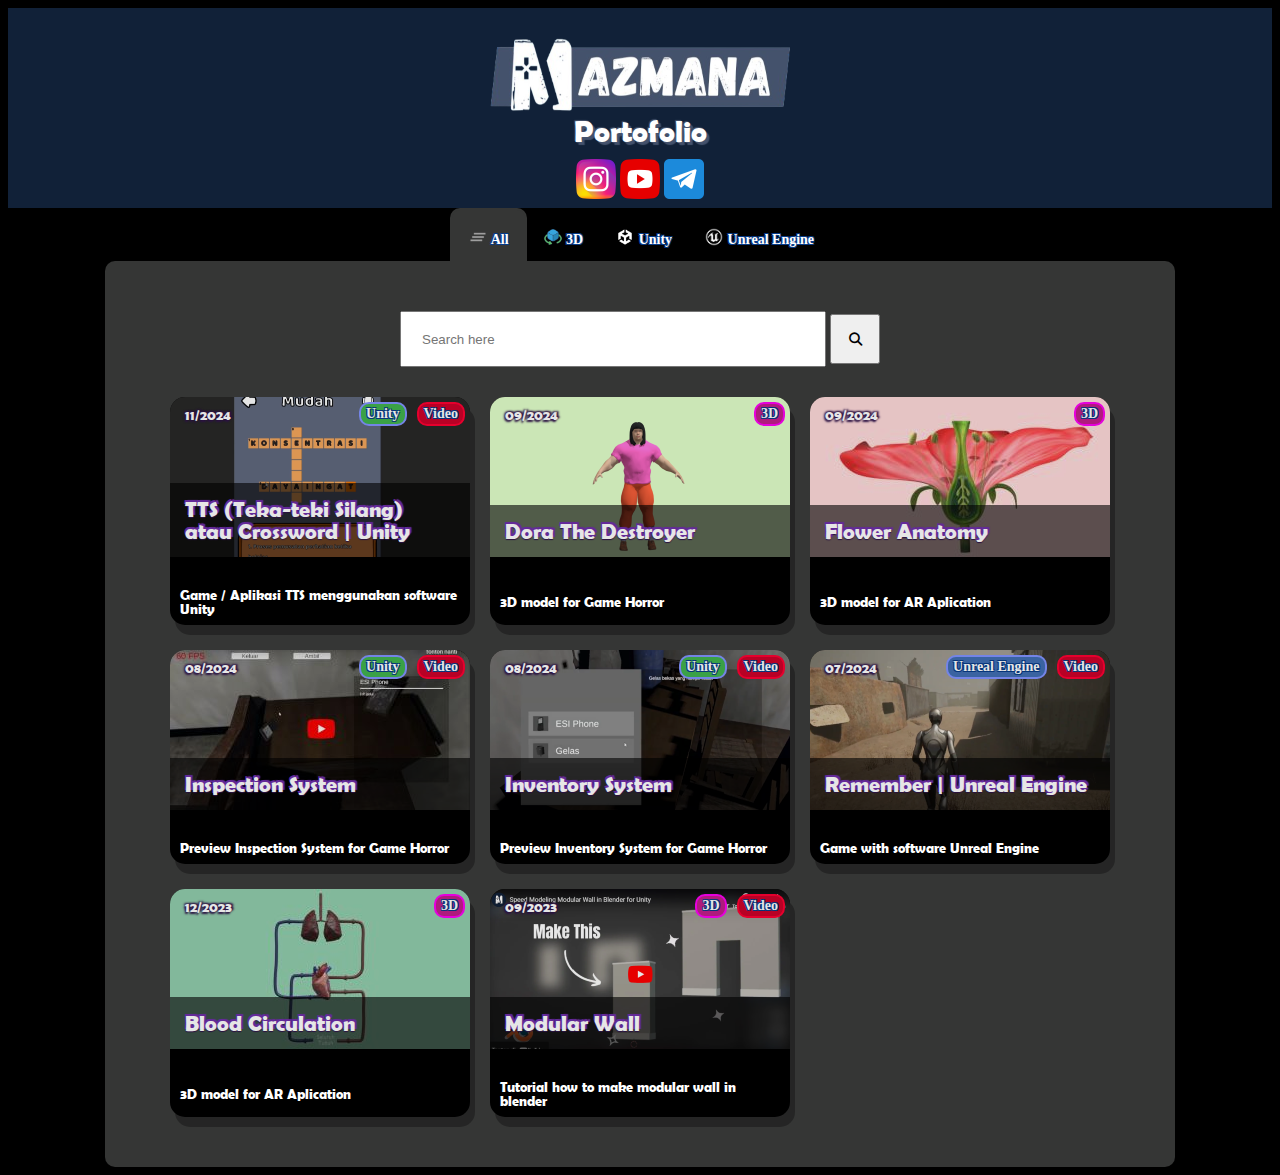
<file: index.html>
<!doctype html>
<html lang="en">
    <head>
        <link rel="shortcut icon" href="Image/Mazmana.png" />
        <link rel="stylesheet" type="text/css" href="style.css" />
        <script type="text/javascript" src="Data.json"></script>
        <script type="text/javascript" src="Builder.js"></script>
        <link href="https://fonts.cdnfonts.com/css/berlin-sans-fb-demi" rel="stylesheet" />
        <link rel="stylesheet" href="https://cdnjs.cloudflare.com/ajax/libs/font-awesome/6.1.1/css/all.min.css" />
        <script src="https://ajax.googleapis.com/ajax/libs/jquery/3.7.1/jquery.min.js"></script>
        <meta charset="UTF-8" />
        <title>Mazmana</title>

        <script>
            $("#body").ready(function () {
                CheckData();

            });

            async function HandlePage() {
                showAllPostsDescending();
                ShowStartButton();
            }
        </script>

        <script async src="https://www.googletagmanager.com/gtag/js?id=UA-70751511-2"></script>
        <script>
            window.dataLayer = window.dataLayer || [];

            function gtag() {
                dataLayer.push(arguments);
            }
            gtag("js", new Date());

            gtag("config", "UA-70751511-2");
        </script>

        <template id="test">
            <div class="unit_card" id="card">
                <a class="preview-image-holder" id="linkBackground">
                    <div class="date" id="postdate">Post Date</div>
                    <div class="ogdate" id="originaldate">OG Date</div>
                    <div class="typeOfPost" id="type"></div>
                    <div class="centeredbox">
                        <div class="centeredSmaller" id="title">Title of the post</div>
                    </div>
                </a>

                <div class="bottom-holder">
                    <div class="description" id="postdescription">Description of the Post</div>
                </div>
            </div>
        </template>
    </head>

    <body>
        <div class="header-img">
            <div class="hero-text">
                <img src="Image/Title.png" width="300px" style="padding-top: 20px" />
                <div class="header2">Portofolio</div>
                <a href="https://www.instagram.com/mazmanaa/"><instagram></instagram></a>
                <a href="https://www.youtube.com/@mazmanaa"><youtube></youtube></a>
                <a href="https://t.me/nammm01"><telegram></telegram></a>
            </div>
        </div>

        <div class="tab">
            <button class="tablinks" id="allbutton" onclick="showfilter(event);"><all></all> All</button>
            <button class="tablinks" id="s3d" onclick="showfilter(event,'s3d');"><s3d></s3d> 3D</button>
            <button class="tablinks" id="unity" onclick="showfilter(event,'unity');"><unity></unity> Unity</button>
            <button class="tablinks" id="unrealengine" onclick="showfilter(event,'unrealengine');"><unrealengine></unrealengine> Unreal Engine</button>
        </div>

        <div class="mainbody">
            <div id="modS" style="width: 500px; padding-top: 5px; margin: auto;">
                <div style="margin-right: auto; margin-left: auto; width: 500px; margin: 10px;">
                    <input
                        type="text"
                        placeholder="Search here"
                        style="margin-right: auto; margin-left: auto; width: 400px; height: 50px;color: black; padding-left: 20px;"
                        id="searchInput" />
                    <button type="submit" style="width: 50px; height: 50px;" id="button"><i class="fa fa-search"></i></button>
                </div>
            </div>
            <div class="grid-container" id="output"></div>
        </div>

        <script>
            $(document).ready(function () {
                $("#button").click(function () {
                    searchData();
                });
            });

            $(function () {
                $("#searchInput").keyup(function (event) {
                    if (event.which === 13) {
                        searchData();
                    }
                });
            });
        </script>
    </body>
</html>
</file>
<file: style.css>
html {
    background-color: black;
    font-family: "round", serif;
}

@font-face {
    font-family: "round";
    src: url(BRLNSDB.TTF);
}

a {
    color: white;
    text-decoration: none;
}

a:hover {
    color: aqua;
    filter: brightness(150%);
}
.mainbody {
    background-color: #353635;
    color: white;
    width: 1000px;
    height: auto;

    display: table;
    margin-left: auto;
    margin-right: auto;
    padding: 35px;
    border-radius: 10px;
}

.post_card {
    background-color: black;
    color: white;
    position: relative;
    background-size: cover;
    min-height: 400px;
    width: 990px;
    height: auto;
    border-radius: 15px;
    text-decoration: none;
    padding: 10px;
    opacity: 0.9;
}

.postLink {
    height: 10px;

    text-align: center;
    text-shadow:
        rgb(33, 25, 15) -1px -1px 0px,
        rgb(33, 25, 15) 1px -1px 0px,
        rgb(33, 25, 15) -1px 1px 0px,
        rgb(33, 25, 15) 1px 1px 0px;
    color: white;
    font-size: 14px;
    font-weight: bold;
    line-height: 30px;
    font-family: "Franklin Gothic Medium", serif;
    background-color: #572585;
    border-radius: 2px;
    margin: 5px;
    padding: 11px;
}

.postLink:hover {
    color: aqua;
    filter: brightness(150%);
}

.dates {
    color: #966eff;
    margin: 5px;
}
.dates2 {
    color: #d46eff;
    margin: 5px;
}

.post_description {
    padding: 20px;
    padding-top: 5px;
}

.patreonDownloadLink {
    height: 10px;

    text-align: center;
    text-shadow:
        rgb(33, 25, 15) -1px -1px 0px,
        rgb(33, 25, 15) 1px -1px 0px,
        rgb(33, 25, 15) -1px 1px 0px,
        rgb(33, 25, 15) 1px 1px 0px;
    color: white;
    font-size: 14px;
    font-weight: bold;
    line-height: 30px;
    font-family: "Franklin Gothic Medium", serif;
    background-color: #e56d3c;
    border-radius: 2px;
    margin: 5px;
    padding: 5px;
}

.patreonDownloadLink:hover {
    filter: brightness(150%);
}

.postTags {
    height: 10px;

    text-align: center;
    text-shadow:
        rgb(7, 59, 136) -1px -1px 0px,
        rgb(7, 59, 136) 1px -1px 0px,
        rgb(7, 59, 136) -1px 1px 0px,
        rgb(7, 59, 136) 1px 1px 0px;
    color: white;
    font-size: 14px;
    font-weight: bold;
    line-height: 10px;
    font-family: "Franklin Gothic Medium", serif;
    background-color: black;
    border-radius: 10px;
    margin: 5px;
    padding: 5px;
}

.typefilter {
    height: 10px;
    float: right;
    text-align: center;
    text-shadow:
        rgb(7, 59, 136) -1px -1px 0px,
        rgb(7, 59, 136) 1px -1px 0px,
        rgb(7, 59, 136) -1px 1px 0px,
        rgb(7, 59, 136) 1px 1px 0px;
    color: white;
    font-size: 14px;
    font-weight: bold;
    line-height: 10px;
    font-family: "Franklin Gothic Medium", serif;
    background-color: black;
    border-radius: 10px;
    margin: 5px;
    padding: 5px;
}

.typeOfPost {
    position: absolute;
    top: 0%;
    right: 0%;
}

.collapsible {
    background-color: #777;
    color: white;
    cursor: pointer;
    padding: 18px;
    width: 100%;
    border: none;
    text-align: left;
    outline: none;
    font-size: 15px;
}

.grid-container {
    justify-content: center;
    display: grid;
    max-width: 1000px;
    grid-template-columns: auto auto auto;
    gap: 20px;
    padding: 15px;
}

.active,
.collapsible:hover {
    background-color: #555;
}

.content {
    padding: 0 18px;
    display: none;
    overflow: hidden;
    background-color: #f1f1f1;
}

.header-img {
    background-image: url(Image/Mazmana_banner.png);
    width: 100%;

    height: 200px;
    background-size: cover;
}

.header2 {
    color: white;
    text-shadow:
        rgb(68, 82, 108) 3px 3px 1px,
        rgb(68, 82, 108) 1px 1px 1px,
        rgb(68, 82, 108) -1px -1px 1px;

    font-size: 30px;
    font-weight: bold;
    line-height: 1;
    font-family: round, sans-serif;
    padding-bottom: 10px;
}

.hero-text {
    text-align: center;

    width: 500px;
    position: relative;
    top: 10px;

    margin-left: auto;
    margin-right: auto;
}

.holder {
    text-align: center;
    top: 20%;
    left: 100%;
}

.filterButton {
    background-color: #3c422f;
    border: 2px solid #999c91;
}

.tab {
    overflow: hidden;
    margin-left: auto;
    margin-right: auto;
    justify-content: center;
    display: flex;
}

/* Create an active/current tablink class */
.tab button.active {
    background-color: #353635;
    border: 2px solid #353635;
    border-radius: 10px 10px 0px 0px;
}

.tab button {
    background-color: inherit;
    float: left;
    border: none;
    outline: none;
    cursor: pointer;
    border-radius: 10px;
    padding: 14px 16px;
    transition: 0.3s;
    text-shadow:
        rgb(7, 59, 136) -1px -1px 0px,
        rgb(7, 59, 136) 1px -1px 0px,
        rgb(7, 59, 136) -1px 1px 0px,
        rgb(7, 59, 136) 1px 1px 0px;
    color: white;
    font-size: 14px;
    font-weight: bold;
    line-height: 10px;
    font-family: "Franklin Gothic Medium", serif;
}

/* Change background color of buttons on hover */
.tab button:hover {
    background-color: #ddd;
}

.buttons {
    width: 500px;
    display: grid;

    grid-template-columns: auto auto auto auto auto;
    gap: 10px;
    padding: 15px;
    margin-left: auto;
    margin-right: auto;
}

.centeredSmaller {
    color: white;
    text-shadow:
        #6f2faa -1px -2px 0px,
        #6f2faa 2px -2px 1px,
        #30144a 0px 1px 1px;
    font-size: 22px;
    line-height: 1;
    height: auto;
    text-align: left;
    padding: 5px;
    margin: 10px;
}

.centered {
    color: white;
    text-shadow:
        #6f2faa -1px -2px 0px,
        #6f2faa 2px -2px 1px,
        #30144a 0px 1px 1px;
    font-size: 30px;
    line-height: 1;
    height: auto;
    text-align: left;
    padding: 5px;
    margin: 10px;
}

.bottom-holder {
    position: relative;

    width: 300px;
    text-decoration: none;
    max-height: 100px;
    border-radius: 15px;

    margin-top: 20px;
}

.number {
    position: absolute;
    top: 40%;
    left: 0%;
    transform: translate(-30%, -50%);
    padding-left: 85px;
    padding-top: 23px;
    padding-bottom: 5px;
    color: lightgray;
    text-shadow: 2px 2px #000;
    font-size: 18px;
    font-weight: bold;
    line-height: 1;
    font-family: "Domine", serif;
}

.date {
    position: relative;
    top: 5%;
    left: 5%;
    color: white;
    text-shadow:
        #30144a -1.5px -1.5px 2px,
        #30144a 1.5px -1.5px 2px,
        #30144a -1.5px 1.5px 2px;
    font-size: 14px;
    font-weight: bold;
    font-family: round, sans-serif;
    text-decoration: none;
}

.ogdate {
    position: absolute;
    top: 15%;
    left: 5%;
    color: darkgrey;
    text-shadow: rgb(0, 0, 0) 1px 2px 6px;
    font-size: 14px;
    font-weight: bold;
    font-family: round, sans-serif;
    text-decoration: none;
}

.description {
    text-align: left;
    width: 280px;

    color: white;
    text-shadow: rgb(0, 0, 0) 1px 1px;
    font-size: 14px;
    font-weight: 30;
    line-height: 1;
    font-family: round, sans-serif;
    margin: 10px;
}

.unit_card {
    position: relative;
    background-color: black;
    color: white;
    width: 300px;
    height: auto;
    display: grid;
    margin-top: 5px;
    margin-left: auto;
    margin-right: auto;
    box-shadow: 5px 10px rgba(0, 0, 0, 0.3);
    border-radius: 15px;
    transition: 0.3s;
}

/* Basic styling for the dropdown */
.dropdown {
    position: relative;
    display: inline-block;
}

.dropdown-btn {
    background-color: #3498db;
    color: white;
    padding: 10px;
    font-size: 16px;
    border: none;
    border-radius: 2px;
    cursor: pointer;
}

.dropdown-btn:hover {
    background-color: #2980b9;
}

.dropdown-content {
    position: relative;
    background-color: black;
    min-width: 160px;
    font-size: 14px;
    box-shadow: 0px 8px 16px 0px rgba(0, 0, 0, 0.2);
    z-index: 1;
}

.dropdown-content a {
    color: black;
    padding: 12px 16px;

    text-decoration: none;
    display: block;
}

.dropdown-content a:hover {
    background-color: #f1f1f1;
}

.centeredbox {
    position: absolute;
    bottom: 0px;
    left: 0px;
    width: inherit;
    height: auto;
    background: rgba(0, 0, 0, 0.6);
}

.preview-image-holder {
    background-color: aliceblue;
    color: white;
    position: relative;
    background-size: cover;

    display: flex;
    width: 300px;
    height: 160px;
    border-radius: 15px 15px 0px 0px;
    text-decoration: none;
    opacity: 0.9;
}

.section {
    padding: 7px;
    padding-left: 20px;
    padding-right: 20px;
}

.sectionNote {
    padding: 7px;
    padding-left: 20px;
    padding-right: 20px;
    position: absolute; 
    bottom: 5px; 
    max-width: 450px
}

.sectionbackground {
    padding: 7px;
    padding-left: 20px;
    margin: 10px;
    padding-right: 20px;
    border-radius: 2px;
    background-color: #1c1c1c;
}

.preview-image-holder:hover {
    opacity: 1;
}

.SubDivHolder {
    display: flex;
    width: 990px;
    justify-content: space-between;
}

.SubDiv {
    max-width: 100%;
    justify-content: space-between;
}

.post-title-holder {
    width: 990px;
    display: flex;
    justify-content: space-between;
}

.patreon-link {
    position: absolute;
    bottom: 0%;
    height: 40px;
    color: white;
    padding-left: 20px;
    display: flex;
    width: inherit;
    padding-top: 10px;
    text-shadow:
        -1px -1px 0 #a63020,
        1px -1px 0 #a63020,
        -1px 1px 0 #a63020,
        2px 2px 5px #a63020,
        -2px -2px 5px #a63020,
        1px 1px 0 #a63020;
    text-align: left;
    font-size: 14px;
    font-weight: bold;
    text-decoration: none;
    line-height: 40px;
    font-family: round, serif;
}

.normal-link {
    position: absolute;
    bottom: 30%;
    height: 40px;
    color: white;
    padding-left: 20px;
    display: flex;
    width: inherit;
    padding-top: 10px;
    text-shadow:
        -1px -1px 0 #a63020,
        1px -1px 0 #a63020,
        -1px 1px 0 #a63020,
        2px 2px 5px #a63020,
        -2px -2px 5px #a63020,
        1px 1px 0 #a63020;
    text-align: left;
    font-size: 14px;
    font-weight: bold;
    text-decoration: none;
    line-height: 40px;
    font-family: round, serif;
}

.headertext {
    border-radius: 15px;
    height: 40px;
    color: white;
    text-shadow: 1px 1px #000;
    background-color: #30144a;
    font-size: 1em;
    padding-top: 23px;
    text-align: center;
    font-weight: bold;
    line-height: 1;
    font-family: "Domine", serif;
    background-image: linear-gradient(to bottom right, #52326f, #492d63);
}

.patreon-link:hover {
    color: orange;
}

.normal-link:hover {
    color: orange;
}

instagram {
    max-height: 40px;
    top: 3px;
    content: url(Image/instagram.png);
    position: relative;
}

youtube {
    max-height: 40px;
    top: 3px;
    content: url(Image/youtube.png);
    position: relative;
}

telegram {
    max-height: 40px;
    top: 3px;
    content: url(Image/telegram.png);
    position: relative;
}

all {
    max-height: 20px;
    top: 3px;
    content: url(Image/all.png);
    position: relative;
}

s3d {
    max-height: 20px;
    top: 3px;
    content: url(Image/3dmodel.png);
    position: relative;
}

unity {
    max-height: 20px;
    top: 3px;
    content: url(Image/unity.png);
    position: relative;
}

unrealengine {
    max-height: 20px;
    top: 3px;
    content: url(Image/unrealengine.png);
    position: relative;
}

videoI {
    max-height: 20px;
    top: 3px;
    content: url(/tutorials/Images/video.png);
    position: relative;
}

calendar {
    max-height: 20px;
    top: 3px;
    content: url(Image/calendar.png);
    position: relative;
}

tag {
    max-height: 20px;
    top: 3px;
    content: url(Image/tag.png);
    position: relative;
}

linkIcon {
    max-height: 20px;
    top: 3px;
    content: url(Image/link.png);
    position: relative;
}

.LinkButton {
    border-radius: 15px;
    height: 20px;
    float: left;
    margin: 10px;
    padding: 10px;
    padding-top: 20px;
    text-shadow: 1px 1px #000;
    color: aliceblue;
    font-size: 1em;
    font-weight: bold;
    line-height: 1;
    font-family: "Domine", serif;
    background-color: black;
}

.LinkButton:hover {
    color: antiquewhite;
}

#myBtn:hover {
    background-color: #555;
    /* Add a dark-grey background on hover */
}


.mainbody-post {
    background-color: #353635;
    color: white;
    width: 1000px;
    height: auto;

    display: table;
    margin-left: auto;
    margin-right: auto;
    padding: 35px;
    border-radius: 10px;
}

.grid-container-post {
    display: grid;
    max-width: 1000px;
    grid-template-columns: auto auto auto;
    gap: 20px;
    padding: 15px;
}

@media only screen and (max-width: 2560px){
    .mainbody {
        background-color: #353635;
        color: white;
        width: 1600px;
        height: auto;
    
        display: table;
        margin-left: auto;
        margin-right: auto;
        padding: 35px;
        border-radius: 10px;
    }
    .grid-container {
        display: grid;
        max-width: 1600px;
        grid-template-columns: auto auto auto auto auto;
        gap: 20px;
        padding: 15px;
    }
}

@media only screen and (max-width: 1700px){
    .mainbody {
        background-color: #353635;
        color: white;
        width: 1300px;
        height: auto;
    
        display: table;
        margin-left: auto;
        margin-right: auto;
        padding: 35px;
        border-radius: 10px;
    }
    .grid-container {
        display: grid;
        max-width: 1300px;
        grid-template-columns: auto auto auto auto;
        gap: 20px;
        padding: 15px;
    }
}

@media only screen and (max-width: 1400px){
    .mainbody {
        background-color: #353635;
        color: white;
        width: 1000px;
        height: auto;
    
        display: table;
        margin-left: auto;
        margin-right: auto;
        padding: 35px;
        border-radius: 10px;
    }
    .grid-container {
        display: grid;
        max-width: 1000px;
        grid-template-columns: auto auto auto;
        gap: 20px;
        padding: 15px;
    }
}

@media only screen and (max-width: 1100px){
    .mainbody {
        background-color: #353635;
        color: white;
        width: 800px;
        height: auto;
    
        display: table;
        margin-left: auto;
        margin-right: auto;
        padding: 35px;
        border-radius: 10px;
    }
    .grid-container {
        display: grid;
        max-width: 800px;
        grid-template-columns: auto auto;
        gap: 20px;
        padding: 15px;
    }

    .mainbody-post {
        background-color: #353635;
        color: white;
        width: 850px;
        height: auto;
    
        display: table;
        margin-left: auto;
        margin-right: auto;
        padding: 35px;
        border-radius: 10px;
    }
    
    .grid-container-post {
        display: grid;
        max-width: 850px;
        grid-template-columns: auto auto;
        gap: 20px;
        padding: 15px;
    }

    .post-title-holder {
        width: 850px;
        display: flex;
        justify-content: space-between;
    }

    .SubDivHolder {
        display: flex;
        width: 850px;
        justify-content: space-between;
    }

    .post_card {
        background-color: black;
        color: white;
        position: relative;
        background-size: cover;
        min-height: 400px;
        width: 850px;
        height: auto;
        border-radius: 15px;
        text-decoration: none;
        padding: 10px;
        opacity: 0.9;
    }

    .sectionNote {
        padding: 7px;
        padding-left: 20px;
        padding-right: 20px;
        position: absolute; 
        bottom: 5px; 
        max-width: 270px
    }

    .tab button {
        font-size: 25px;
    }
}

@media only screen and (max-width: 430px){
    .unit_card {
        position: relative;
        background-color: black;
        color: white;
        width: 400px;
        height: auto;
        display: grid;
        margin-top: 5px;
        margin-left: auto;
        margin-right: auto;
        box-shadow: 5px 10px rgba(0, 0, 0, 0.3);
        border-radius: 15px;
        transition: 0.3s;
    }

    .preview-image-holder {
        background-color: aliceblue;
        color: white;
        position: relative;
        background-size: cover;
    
        display: flex;
        width: 400px;
        height: 215px;
        border-radius: 15px 15px 0px 0px;
        text-decoration: none;
        opacity: 0.9;
    }

    all {
        max-height: 40px;
        top: 3px;
        content: url(Image/all.png);
        position: relative;
    }
    
    s3d {
        max-height: 40px;
        top: 3px;
        content: url(Image/3dmodel.png);
        position: relative;
    }
    
    unity {
        max-height: 40px;
        top: 3px;
        content: url(Image/unity.png);
        position: relative;
    }
    
    unrealengine {
        max-height: 40px;
        top: 3px;
        content: url(Image/unrealengine.png);
        position: relative;
    }

    .tab button {
        font-size: 40px;
    }
}
</file>
